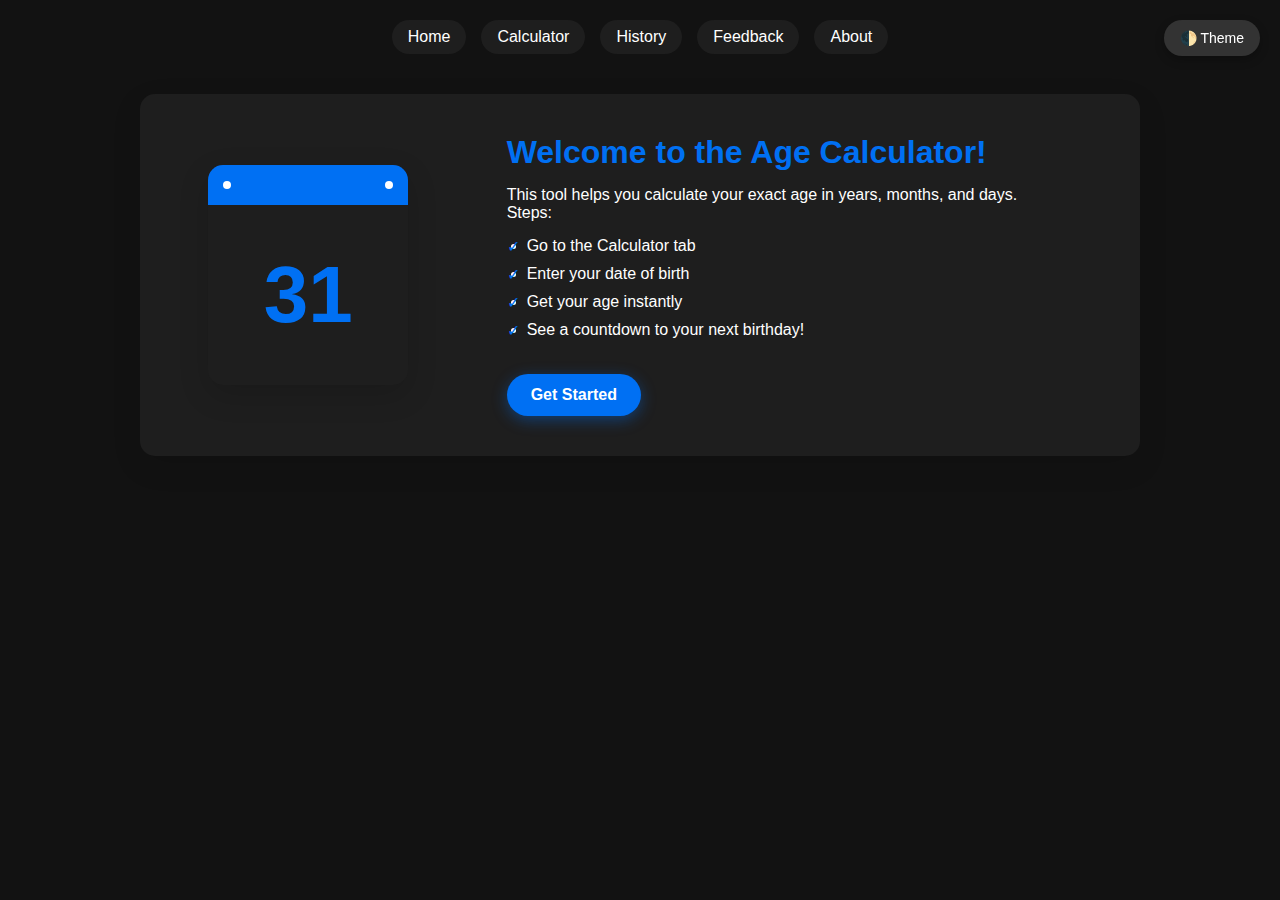
<file: index.html>
<!DOCTYPE html>
<html lang="en">
<head>
  <meta charset="UTF-8" />
  <title>Home - Age Calculator</title>
  <link rel="stylesheet" href="style.css" />
  <link rel="stylesheet" href="https://cdnjs.cloudflare.com/ajax/libs/animate.css/4.1.1/animate.min.css" />
</head>
<body>
  <button class="theme-toggle" onclick="toggleTheme()">🌓 Theme</button>
  <header>
    <nav>
      <a href="index.html" class="animate__animated animate__fadeIn">Home</a>
      <a href="calculator.html" class="animate__animated animate__fadeIn" style="animation-delay: 0.1s">Calculator</a>
      <a href="history.html" class="animate__animated animate__fadeIn" style="animation-delay: 0.2s">History</a>
      <a href="feedback.html" class="animate__animated animate__fadeIn" style="animation-delay: 0.3s">Feedback</a>
      <a href="about.html" class="animate__animated animate__fadeIn" style="animation-delay: 0.4s">About</a>
    </nav>
  </header>
  <main>
    <section class="animate__animated animate__fadeInUp">
      <div class="welcome-container">
        <div class="welcome-image">
          <div class="calendar-icon">
            <div class="calendar-top">
              <span></span>
              <span></span>
            </div>
            <div class="calendar-body">
              <div class="date-display">
                <span class="day">31</span>
              </div>
            </div>
          </div>
        </div>
        <div class="welcome-text">
          <h2 class="animate__animated animate__fadeIn">Welcome to the Age Calculator!</h2>
          <p class="animate__animated animate__fadeIn" style="animation-delay: 0.2s">This tool helps you calculate your exact age in years, months, and days.</p>
          <p class="animate__animated animate__fadeIn" style="animation-delay: 0.3s">Steps:</p>
          <ul>
            <li class="animate__animated animate__fadeInLeft" style="animation-delay: 0.4s">Go to the Calculator tab</li>
            <li class="animate__animated animate__fadeInLeft" style="animation-delay: 0.5s">Enter your date of birth</li>
            <li class="animate__animated animate__fadeInLeft" style="animation-delay: 0.6s">Get your age instantly</li>
            <li class="animate__animated animate__fadeInLeft" style="animation-delay: 0.7s">See a countdown to your next birthday!</li>
          </ul>
          <a href="calculator.html" class="get-started-btn animate__animated animate__pulse animate__infinite">Get Started</a>
        </div>
      </div>
    </section>
  </main>
  <script src="script.js"></script>
</body>
</html>
</file>
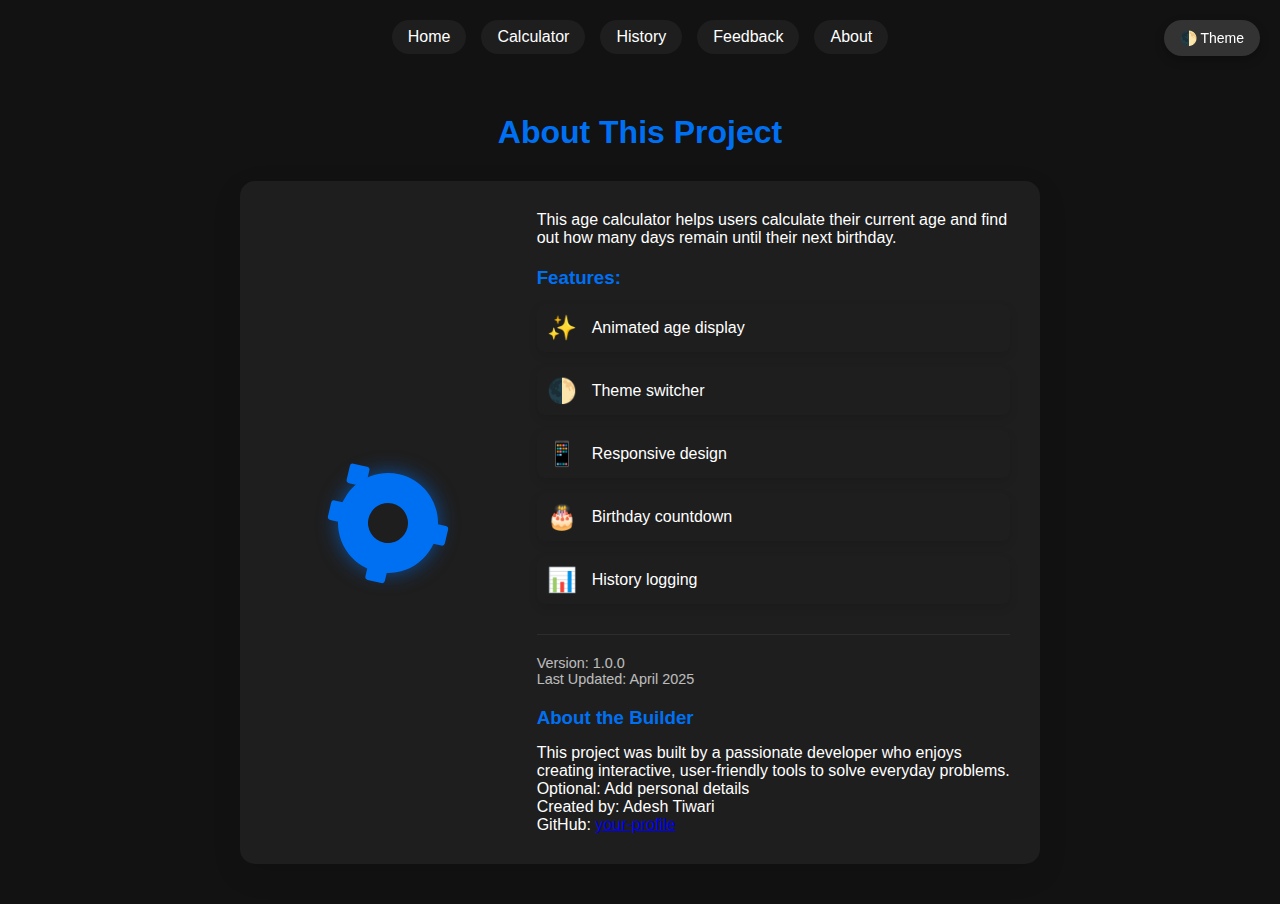
<file: about.html>
<!DOCTYPE html>
<html lang="en">
<head>
  <meta charset="UTF-8" />
  <title>About</title>
  <link rel="stylesheet" href="style.css" />
  <link rel="stylesheet" href="https://cdnjs.cloudflare.com/ajax/libs/animate.css/4.1.1/animate.min.css" />
</head>
<body>
  <button class="theme-toggle" onclick="toggleTheme()">🌓 Theme</button>
  <header>
    <nav>
      <a href="index.html">Home</a>
      <a href="calculator.html">Calculator</a>
      <a href="history.html">History</a>
      <a href="feedback.html">Feedback</a>
      <a href="about.html">About</a>
    </nav>
  </header>
  <main>
    <section class="about-section animate__animated animate__fadeIn">
      <h2 class="animate__animated animate__fadeInDown">About This Project</h2>
      
      <div class="about-container">
        <div class="about-illustration animate__animated animate__fadeInLeft">
          <div class="features-icon">
            <div class="gear">
              <div class="gear-inner"></div>
              <div class="gear-tooth"></div>
              <div class="gear-tooth"></div>
              <div class="gear-tooth"></div>
              <div class="gear-tooth"></div>
            </div>
          </div>
        </div>
        
        <div class="about-content animate__animated animate__fadeInRight">
          <p>This age calculator helps users calculate their current age and find out how many days remain until their next birthday.</p>
          
          <h3 class="animate__animated animate__fadeIn" style="animation-delay: 0.3s">Features:</h3>
          <ul class="features-list">
            <li class="animate__animated animate__fadeInUp" style="animation-delay: 0.4s">
              <span class="feature-icon">✨</span>
              <span class="feature-text">Animated age display</span>
            </li>
            <li class="animate__animated animate__fadeInUp" style="animation-delay: 0.5s">
              <span class="feature-icon">🌓</span>
              <span class="feature-text">Theme switcher</span>
            </li>
            <li class="animate__animated animate__fadeInUp" style="animation-delay: 0.6s">
              <span class="feature-icon">📱</span>
              <span class="feature-text">Responsive design</span>
            </li>
            <li class="animate__animated animate__fadeInUp" style="animation-delay: 0.7s">
              <span class="feature-icon">🎂</span>
              <span class="feature-text">Birthday countdown</span>
            </li>
            <li class="animate__animated animate__fadeInUp" style="animation-delay: 0.8s">
              <span class="feature-icon">📊</span>
              <span class="feature-text">History logging</span>
            </li>
          </ul>
          
          <div class="version-info animate__animated animate__fadeIn" style="animation-delay: 0.9s">
            <p>Version: 1.0.0</p>
            <p>Last Updated: April 2025</p>
          </div>

          <div class="builder-info animate__animated animate__fadeIn" style="animation-delay: 1s">
            <h3>About the Builder</h3>
            <p>This project was built by a passionate developer who enjoys creating interactive, user-friendly tools to solve everyday problems.</p>
             Optional: Add personal details
            <p>Created by: Adesh Tiwari</p>
            <p>GitHub: <a href="https://github.com/your-profile" target="_blank">your-profile</a></p> 
          </div>

        </div>
      </div>
    </section>
  </main>
  <script src="script.js"></script>
  <script>
    document.addEventListener("DOMContentLoaded", () => {
      // Animate the gear
      setInterval(() => {
        const gear = document.querySelector('.gear');
        let currentRotation = 0;
        
        if (gear.style.transform) {
          const match = gear.style.transform.match(/rotate\((\d+)deg\)/);
          if (match) {
            currentRotation = parseInt(match[1], 10);
          }
        }
        
        gear.style.transform = `rotate(${currentRotation + 1}deg)`;
      }, 50);
    });
  </script>
</body>
</html>
</file>
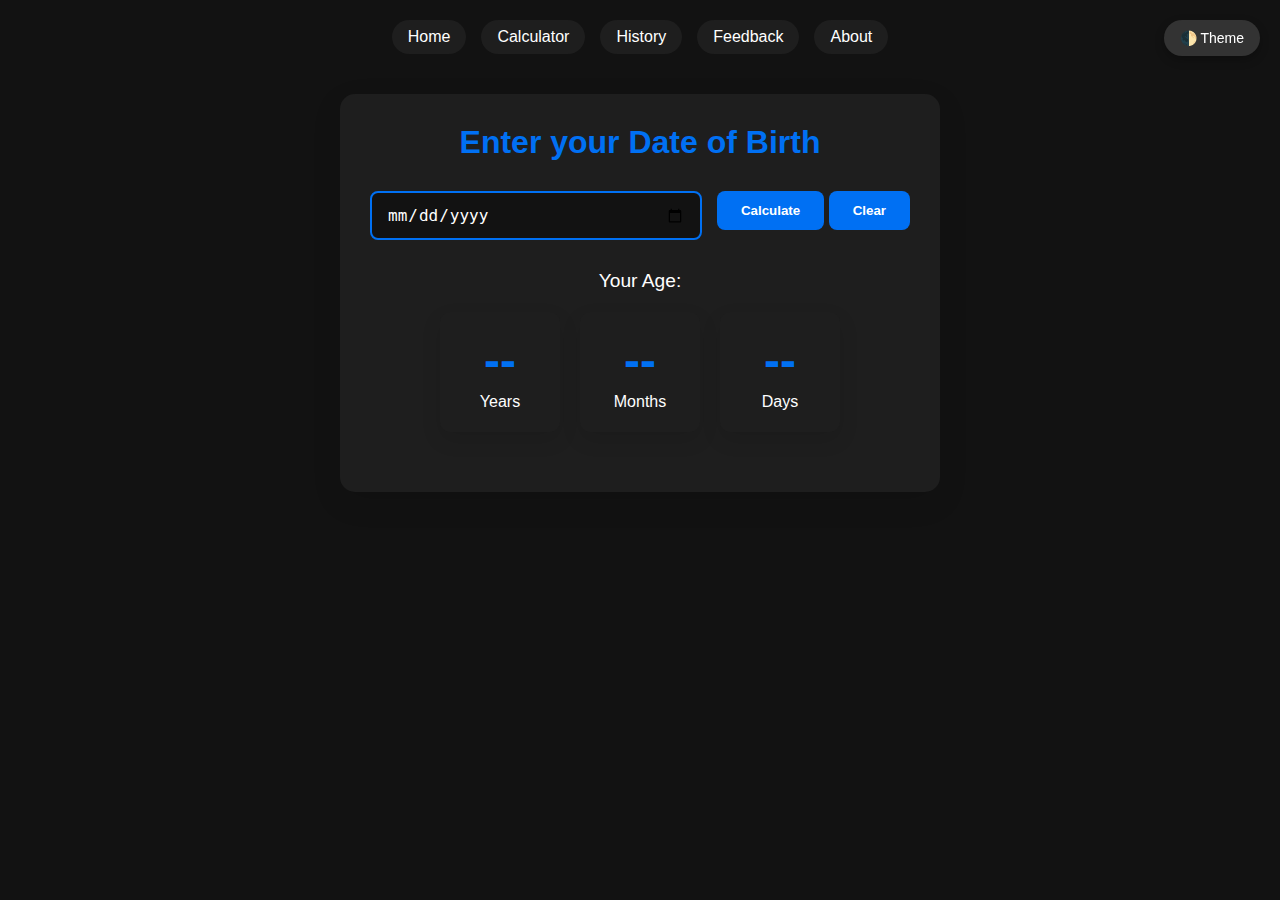
<file: calculator.html>
<!DOCTYPE html>
<html lang="en">
<head>
  <meta charset="UTF-8" />
  <title>Age Calculator</title>
  <link rel="stylesheet" href="style.css" />
  <link rel="stylesheet" href="https://cdnjs.cloudflare.com/ajax/libs/animate.css/4.1.1/animate.min.css" />
</head>
<body>
  <button class="theme-toggle" onclick="toggleTheme()">🌓 Theme</button>
  <header>
    <nav>
      <a href="index.html">Home</a>
      <a href="calculator.html">Calculator</a>
      <a href="history.html">History</a>
      <a href="feedback.html">Feedback</a>
      <a href="about.html">About</a>
    </nav>
  </header>
  <main>
    <section class="calculator-section animate__animated animate__fadeIn">
      <div class="calculator-container">
        <h2 class="animate__animated animate__fadeInDown">Enter your Date of Birth</h2>

        <div class="input-container animate__animated animate__fadeInUp" style="animation-delay: 0.2s">
          <input type="date" id="dob" required />
          <div class="button-group">
            <button onclick="calculateAge()" class="calculate-btn">Calculate</button>
            <button onclick="clearAge()" class="calculate-btn">Clear</button>
          </div>
          <p id="error-message" style="color: red; display: none;">Please select your date of birth.</p>
        </div>

        <div class="result-container">
          <p class="result-title animate__animated animate__fadeIn" style="animation-delay: 0.4s">Your Age:</p>

          <div class="age-boxes">
            <div class="age-box animate__animated animate__zoomIn" style="animation-delay: 0.5s">
              <span id="years" class="age-number">--</span>
              <span class="age-label">Years</span>
            </div>
            <div class="age-box animate__animated animate__zoomIn" style="animation-delay: 0.6s">
              <span id="months" class="age-number">--</span>
              <span class="age-label">Months</span>
            </div>
            <div class="age-box animate__animated animate__zoomIn" style="animation-delay: 0.7s">
              <span id="days" class="age-number">--</span>
              <span class="age-label">Days</span>
            </div>
          </div>

          <p id="countdown" class="countdown animate__animated animate__fadeIn" style="animation-delay: 0.8s"></p>

          <div class="birthday-cake animate__animated animate__bounceIn" style="animation-delay: 1s; display: none;">
            <div class="cake-base">
              <div class="cake-top"></div>
              <div class="candle">
                <div class="flame"></div>
              </div>
            </div>
          </div>
        </div>
      </div>
    </section>
  </main>

  <script>
    function toggleTheme() {
      document.body.classList.toggle("dark");
    }

    function calculateAge() {
      const dobInput = document.getElementById("dob");
      const dobValue = dobInput.value;
      const errorMsg = document.getElementById("error-message");

      if (!dobValue) {
        errorMsg.style.display = "block";
        return;
      } else {
        errorMsg.style.display = "none";
      }

      const dob = new Date(dobValue);
      const today = new Date();

      let years = today.getFullYear() - dob.getFullYear();
      let months = today.getMonth() - dob.getMonth();
      let days = today.getDate() - dob.getDate();

      if (days < 0) {
        months--;
        const prevMonth = new Date(today.getFullYear(), today.getMonth(), 0).getDate();
        days += prevMonth;
      }

      if (months < 0) {
        years--;
        months += 12;
      }

      document.getElementById("years").textContent = years;
      document.getElementById("months").textContent = months;
      document.getElementById("days").textContent = days;

      const cake = document.querySelector(".birthday-cake");
      const isBirthday = dob.getDate() === today.getDate() && dob.getMonth() === today.getMonth();
      cake.style.display = isBirthday ? "block" : "none";

      const nextBirthday = new Date(today.getFullYear(), dob.getMonth(), dob.getDate());
      if (nextBirthday < today) nextBirthday.setFullYear(today.getFullYear() + 1);
      const diffDays = Math.ceil((nextBirthday - today) / (1000 * 60 * 60 * 24));

      document.getElementById("countdown").textContent = isBirthday
        ? "🎉 Happy Birthday!"
        : `🎂 ${diffDays} day(s) until your next birthday!`;

      // Save to localStorage under "history"
      const history = JSON.parse(localStorage.getItem("history")) || [];
      history.push({
        dob: dobValue,
        years,
        months,
        days,
        time: new Date().toLocaleString()
      });
      localStorage.setItem("history", JSON.stringify(history));

      // ✅ Clear the result after 5 seconds
      setTimeout(clearAge, 5000);
    }

    function clearAge() {
      document.getElementById("dob").value = "";
      document.getElementById("years").textContent = "--";
      document.getElementById("months").textContent = "--";
      document.getElementById("days").textContent = "--";
      document.getElementById("countdown").textContent = "";
      document.querySelector(".birthday-cake").style.display = "none";
      document.getElementById("error-message").style.display = "none";
    }
  </script>
  <script src="script.js"></script>
</body>
</html>
</file>
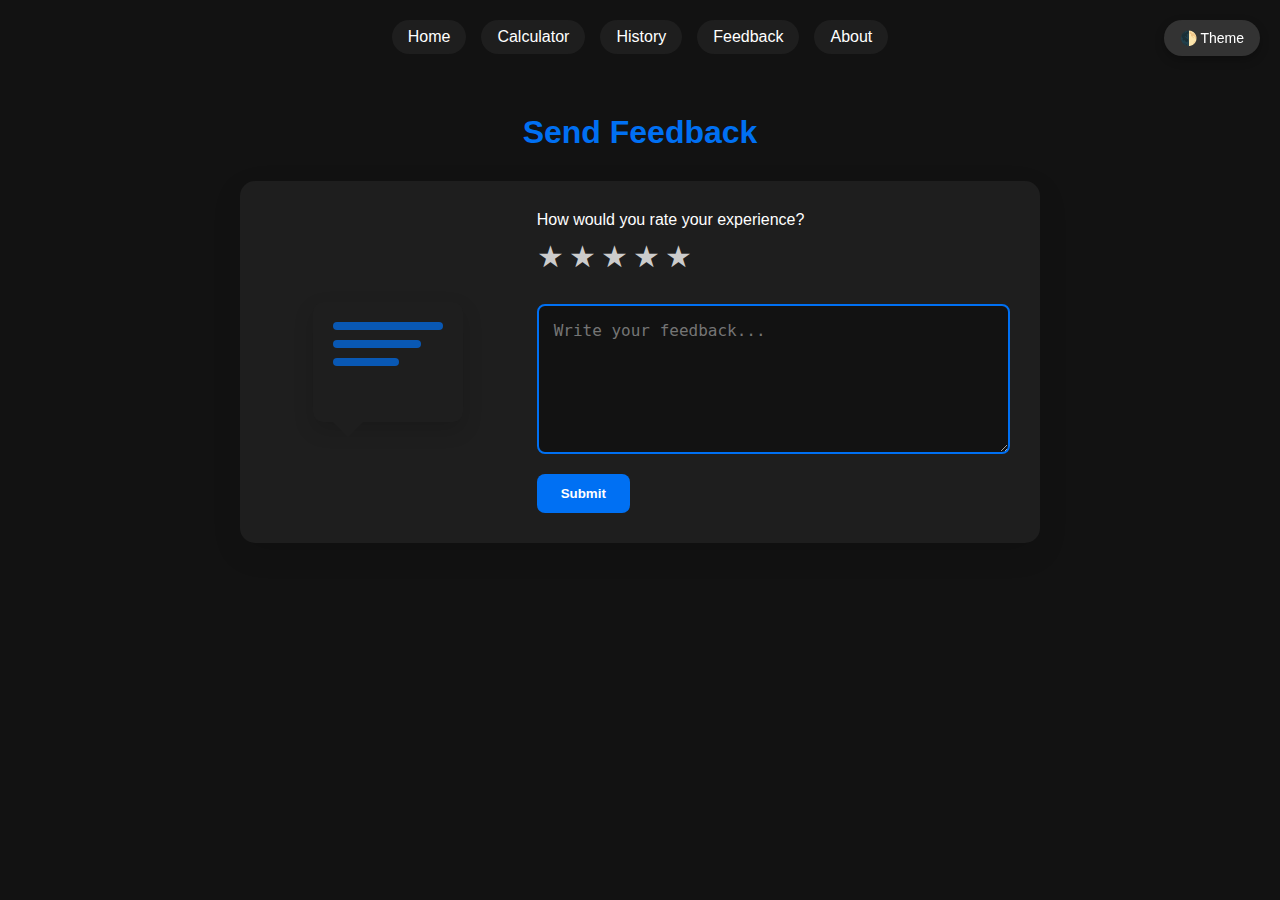
<file: feedback.html>
<!DOCTYPE html>
<html lang="en">
<head>
  <meta charset="UTF-8" />
  <title>Feedback</title>
  <link rel="stylesheet" href="style.css" />
  <link rel="stylesheet" href="https://cdnjs.cloudflare.com/ajax/libs/animate.css/4.1.1/animate.min.css" />
</head>
<body>
  <button class="theme-toggle" onclick="toggleTheme()">🌓 Theme</button>
  <header>
    <nav>
      <a href="index.html">Home</a>
      <a href="calculator.html">Calculator</a>
      <a href="history.html">History</a>
      <a href="feedback.html">Feedback</a>
      <a href="about.html">About</a>
    </nav>
  </header>
  <main>
    <section class="feedback-section animate__animated animate__fadeIn">
      <h2 class="animate__animated animate__fadeInDown">Send Feedback</h2>
      
      <div class="feedback-container">
        <div class="feedback-illustration animate__animated animate__fadeInLeft">
          <div class="message-icon">
            <div class="message-body">
              <div class="message-line"></div>
              <div class="message-line"></div>
              <div class="message-line"></div>
            </div>
          </div>
        </div>
        
        <form id="feedbackForm" class="animate__animated animate__fadeInRight">
          <div class="rating-container animate__animated animate__fadeIn" style="animation-delay: 0.3s">
            <p>How would you rate your experience?</p>
            <div class="stars">
              <span class="star" data-rating="1">★</span>
              <span class="star" data-rating="2">★</span>
              <span class="star" data-rating="3">★</span>
              <span class="star" data-rating="4">★</span>
              <span class="star" data-rating="5">★</span>
            </div>
          </div>
          
          <textarea placeholder="Write your feedback..." required class="animate__animated animate__fadeIn" style="animation-delay: 0.4s"></textarea>
          <button type="submit" class="submit-btn animate__animated animate__fadeIn" style="animation-delay: 0.5s">Submit</button>
        </form>
      </div>
      
      <div id="thankYouMessage" class="thank-you-message">
        <div class="checkmark-circle">
          <div class="checkmark"></div>
        </div>
        <p>Thanks for your feedback!</p>
      </div>
    </section>
  </main>
  <script src="script.js"></script>
  <script>
    document.addEventListener("DOMContentLoaded", () => {
      // Star rating functionality
      const stars = document.querySelectorAll('.star');
      stars.forEach(star => {
        star.addEventListener('click', () => {
          const rating = star.getAttribute('data-rating');
          resetStars();
          highlightStars(rating);
        });
      });
      
      function resetStars() {
        stars.forEach(s => s.classList.remove('active'));
      }
      
      function highlightStars(rating) {
        stars.forEach(s => {
          if (s.getAttribute('data-rating') <= rating) {
            s.classList.add('active');
          }
        });
      }
      
      // Form submission
      const form = document.getElementById('feedbackForm');
      const thankYouMessage = document.getElementById('thankYouMessage');
      
      form.addEventListener('submit', (e) => {
        e.preventDefault();
        form.classList.add('animate__animated', 'animate__fadeOutUp');
        
        setTimeout(() => {
          form.style.display = 'none';
          thankYouMessage.style.display = 'flex';
          thankYouMessage.classList.add('animate__animated', 'animate__fadeIn');
          
          // Reset form after 3 seconds
          setTimeout(() => {
            thankYouMessage.classList.remove('animate__fadeIn');
            thankYouMessage.classList.add('animate__fadeOut');
            
            setTimeout(() => {
              form.reset();
              resetStars();
              thankYouMessage.style.display = 'none';
              form.classList.remove('animate__fadeOutUp');
              form.style.display = 'block';
              form.classList.add('animate__fadeIn');
            }, 500);
          }, 3000);
        }, 500);
      });
    });
  </script>
</body>
</html>
</file>
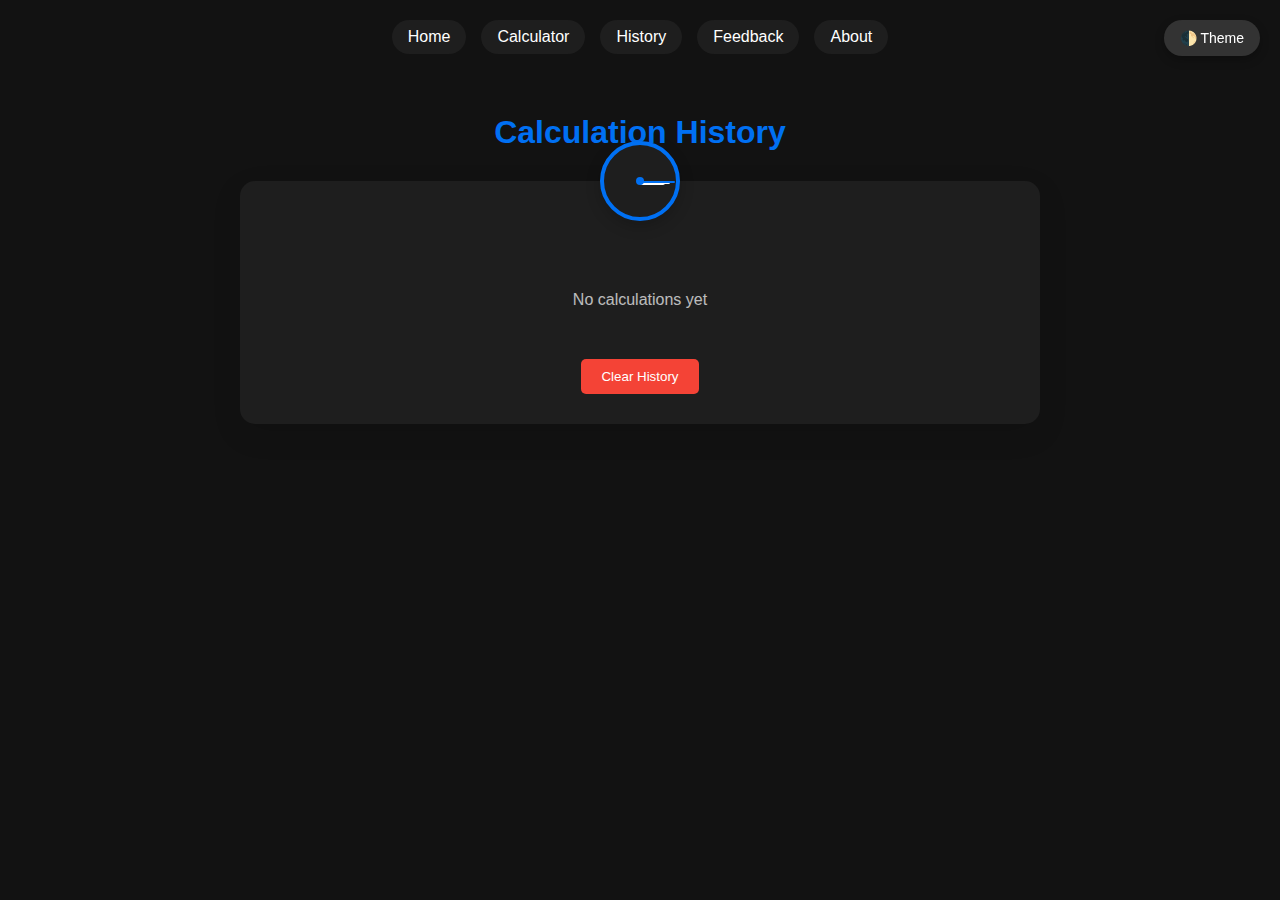
<file: history.html>
<!DOCTYPE html>
<html lang="en">
<head>
  <meta charset="UTF-8" />
  <title>History</title>
  <link rel="stylesheet" href="style.css" />
  <link rel="stylesheet" href="https://cdnjs.cloudflare.com/ajax/libs/animate.css/4.1.1/animate.min.css" />
</head>
<body>
  <button class="theme-toggle" onclick="toggleTheme()">🌓 Theme</button>
  <header>
    <nav>
      <a href="index.html">Home</a>
      <a href="calculator.html">Calculator</a>
      <a href="history.html">History</a>
      <a href="feedback.html">Feedback</a>
      <a href="about.html">About</a>
    </nav>
  </header>
  <main>
    <section class="history-section animate__animated animate__fadeIn">
      <h2 class="animate__animated animate__fadeInDown">Calculation History</h2>

      <div class="history-container">
        <div class="history-icon animate__animated animate__fadeInLeft">
          <div class="clock">
            <div class="clock-face">
              <div class="hand hour-hand"></div>
              <div class="hand minute-hand"></div>
              <div class="hand second-hand"></div>
              <div class="center-dot"></div>
            </div>
          </div>
        </div>

        <ul id="historyList" class="animate__animated animate__fadeInRight"></ul>

        <button onclick="clearHistory()" class="clear-history-btn animate__animated animate__fadeIn" style="animation-delay: 0.5s">Clear History</button>
      </div>
    </section>
  </main>
  <script src="script.js"></script>
  <script>
    function toggleTheme() {
      document.body.classList.toggle("dark");
    }

    function loadHistory() {
      const history = JSON.parse(localStorage.getItem("history")) || [];
      const list = document.getElementById("historyList");

      if (history.length === 0) {
        list.innerHTML = '<li class="empty-history animate__animated animate__fadeIn">No calculations yet</li>';
      } else {
        list.innerHTML = history.map((item, index) => `
          <li class="history-item animate__animated animate__fadeInUp" style="animation-delay: ${index * 0.1}s">
            <div class="history-date"><strong>${item.dob}</strong></div>
            <div class="history-result">${item.years}y ${item.months}m ${item.days}d</div>
            <div class="history-time"><small>${item.time}</small></div>
          </li>
        `).join('');
      }
    }

    function clearHistory() {
  localStorage.removeItem("history");
  document.getElementById("historyList").innerHTML =
    '<li class="empty-history animate__animated animate__fadeIn">No calculations yet</li>';
    }
    
    function startClock() {
      setInterval(() => {
        const now = new Date();
        const seconds = now.getSeconds();
        const minutes = now.getMinutes();
        const hours = now.getHours();

        const secondsDegrees = ((seconds / 60) * 360) + 90;
        const minutesDegrees = ((minutes / 60) * 360) + ((seconds / 60) * 6) + 90;
        const hoursDegrees = ((hours / 12) * 360) + ((minutes / 60) * 30) + 90;

        document.querySelector('.second-hand').style.transform = `rotate(${secondsDegrees}deg)`;
        document.querySelector('.minute-hand').style.transform = `rotate(${minutesDegrees}deg)`;
        document.querySelector('.hour-hand').style.transform = `rotate(${hoursDegrees}deg)`;
      }, 1000);
    }

    // Load history and start clock on page load
    document.addEventListener("DOMContentLoaded", () => {
      loadHistory();
      startClock();
    });
  </script>
</body>
</html>
</file>
<file: style.css>
* {
  box-sizing: border-box;
  margin: 0;
  padding: 0;
}

body {
  font-family: "Segoe UI", sans-serif;
  background: var(--bg);
  color: var(--text);
  padding: 20px;
  transition: background 0.3s, color 0.3s;
  min-height: 100vh;
}

body.light {
  --bg: #ffffff;
  --text: #000000;
  --button: #e0e0e0;
  --button-text: #000;
  --primary: #0070f3;
  --secondary: #f5f5f5;
  --accent: #0070f3;
  --box-bg: #f0f0f0;
  --box-shadow: rgba(0, 0, 0, 0.1);
}

body:not(.light) {
  --bg: #121212;
  --text: #ffffff;
  --button: #333;
  --button-text: #fff;
  --primary: #0070f3;
  --secondary: #1e1e1e;
  --accent: #0070f3;
  --box-bg: #1e1e1e;
  --box-shadow: rgba(255, 255, 255, 0.1);
}

.theme-toggle {
  position: fixed;
  top: 20px;
  right: 20px;
  background: var(--button);
  color: var(--button-text);
  border: none;
  padding: 10px 16px;
  font-size: 14px;
  border-radius: 50px;
  cursor: pointer;
  transition: background 0.3s, transform 0.2s;
  z-index: 1001;
  box-shadow: 0 4px 10px rgba(0, 0, 0, 0.25);
}

.theme-toggle:hover {
  background: #555;
  transform: scale(1.05);
}

header {
  margin-bottom: 40px;
}

nav {
  margin-bottom: 20px;
  display: flex;
  gap: 15px;
  flex-wrap: wrap;
  justify-content: center;
}

nav a {
  text-decoration: none;
  color: var(--text);
  font-weight: 500;
  padding: 8px 16px;
  border-radius: 20px;
  transition: all 0.3s ease;
  background: var(--secondary);
}

nav a:hover {
  background: var(--primary);
  color: white;
  transform: translateY(-3px);
  box-shadow: 0 4px 8px rgba(0, 0, 0, 0.2);
}

section {
  animation: fadeIn 0.7s ease-in-out;
  margin-top: 20px;
  max-width: 1000px;
  margin: 0 auto;
}

h2 {
  text-align: center;
  margin-bottom: 30px;
  font-size: 2rem;
  color: var(--primary);
}

/* Home Page Styles */
.welcome-container {
  display: flex;
  flex-direction: column;
  align-items: center;
  gap: 30px;
  padding: 20px;
  background: var(--secondary);
  border-radius: 15px;
  box-shadow: 0 10px 30px rgba(0, 0, 0, 0.1);
}

@media (min-width: 768px) {
  .welcome-container {
    flex-direction: row;
  }
}

.welcome-image {
  flex: 1;
  display: flex;
  justify-content: center;
  align-items: center;
}

.welcome-text {
  flex: 2;
  padding: 20px;
}

.welcome-text h2 {
  text-align: left;
  margin-bottom: 15px;
}

.welcome-text ul {
  margin: 15px 0;
  padding-left: 20px;
}

.welcome-text li {
  margin-bottom: 10px;
  position: relative;
}

.welcome-text li::before {
  content: "✓";
  color: var(--primary);
  position: absolute;
  left: -20px;
}

.get-started-btn {
  display: inline-block;
  background: var(--primary);
  color: white;
  padding: 12px 24px;
  border-radius: 30px;
  text-decoration: none;
  font-weight: bold;
  margin-top: 20px;
  transition: all 0.3s ease;
  box-shadow: 0 4px 15px rgba(0, 112, 243, 0.4);
}

.get-started-btn:hover {
  transform: translateY(-3px);
  box-shadow: 0 6px 20px rgba(0, 112, 243, 0.6);
}

/* Calendar Icon */
.calendar-icon {
  width: 200px;
  height: 220px;
  background: var(--box-bg);
  border-radius: 15px;
  overflow: hidden;
  box-shadow: 0 10px 30px rgba(0, 0, 0, 0.15);
  position: relative;
  animation: float 3s ease-in-out infinite;
}

.calendar-top {
  height: 40px;
  background: var(--primary);
  display: flex;
  justify-content: space-between;
  padding: 0 15px;
  align-items: center;
}

.calendar-top span {
  width: 8px;
  height: 8px;
  background: white;
  border-radius: 50%;
}

.calendar-body {
  display: flex;
  justify-content: center;
  align-items: center;
  height: calc(100% - 40px);
}

.date-display {
  font-size: 80px;
  font-weight: bold;
  color: var(--primary);
  animation: pulse 2s infinite;
}

/* Calculator Page Styles */
.calculator-container {
  max-width: 600px;
  margin: 0 auto;
  padding: 30px;
  background: var(--secondary);
  border-radius: 15px;
  box-shadow: 0 10px 30px rgba(0, 0, 0, 0.1);
}

.input-container {
  display: flex;
  gap: 15px;
  margin-bottom: 30px;
  flex-wrap: wrap;
}

input[type="date"] {
  flex: 1;
  min-width: 200px;
  padding: 12px 15px;
  border: 2px solid var(--primary);
  border-radius: 8px;
  font-size: 16px;
  background: var(--bg);
  color: var(--text);
  outline: none;
}

.calculate-btn {
  padding: 12px 24px;
  background: var(--primary);
  color: white;
  border: none;
  border-radius: 8px;
  font-weight: bold;
  cursor: pointer;
  transition: all 0.3s ease;
}

.calculate-btn:hover {
  transform: translateY(-3px);
  box-shadow: 0 6px 20px rgba(0, 112, 243, 0.4);
}

.result-container {
  text-align: center;
}

.result-title {
  font-size: 1.2rem;
  margin-bottom: 20px;
  color: var(--text);
}

.age-boxes {
  display: flex;
  justify-content: center;
  gap: 20px;
  margin-bottom: 30px;
  flex-wrap: wrap;
}

.age-box {
  width: 120px;
  height: 120px;
  background: var(--box-bg);
  border-radius: 10px;
  display: flex;
  flex-direction: column;
  justify-content: center;
  align-items: center;
  box-shadow: 0 8px 20px rgba(0, 0, 0, 0.1);
  transition: all 0.3s ease;
}

.age-box:hover {
  transform: translateY(-5px);
  box-shadow: 0 12px 25px rgba(0, 0, 0, 0.15);
}

.age-number {
  font-size: 3rem;
  font-weight: bold;
  color: var(--primary);
}

.age-label {
  font-size: 1rem;
  color: var(--text);
  margin-top: 5px;
}

.countdown {
  font-size: 1.2rem;
  margin-top: 20px;
  color: #4caf50;
  font-weight: bold;
  animation: pulse 2s infinite;
}

/* Birthday Cake */
.birthday-cake {
  margin: 30px auto;
  width: 100px;
  height: 80px;
  position: relative;
}

.cake-base {
  width: 100%;
  height: 60px;
  background: #f06292;
  border-radius: 10px 10px 5px 5px;
  position: relative;
}

.cake-top {
  width: 100%;
  height: 20px;
  background: #f8bbd0;
  border-radius: 5px 5px 0 0;
  position: absolute;
  top: -20px;
}

.candle {
  width: 8px;
  height: 30px;
  background: #ffeb3b;
  position: absolute;
  top: -50px;
  left: 50%;
  transform: translateX(-50%);
  border-radius: 4px;
}

.flame {
  width: 15px;
  height: 20px;
  background: #ff9800;
  border-radius: 50% 50% 20% 20%;
  position: absolute;
  top: -20px;
  left: 50%;
  transform: translateX(-50%);
  animation: flicker 0.5s infinite alternate;
  box-shadow: 0 0 10px #ff9800, 0 0 20px #ff9800;
}

/* History Page Styles */
.history-section {
  padding: 20px;
}

.history-container {
  max-width: 800px;
  margin: 0 auto;
  background: var(--secondary);
  border-radius: 15px;
  padding: 30px;
  box-shadow: 0 10px 30px rgba(0, 0, 0, 0.1);
  position: relative;
}

.history-icon {
  position: absolute;
  top: -40px;
  left: 50%;
  transform: translateX(-50%);
}

.clock {
  width: 80px;
  height: 80px;
  background: var(--box-bg);
  border-radius: 50%;
  border: 4px solid var(--primary);
  position: relative;
  box-shadow: 0 5px 15px rgba(0, 0, 0, 0.2);
}

.clock-face {
  width: 100%;
  height: 100%;
  position: relative;
}

.hand {
  \
  position: absolute0, 0, 0.2;
  );
}

.clock-face {
  width: 100%;
  height: 100%;
  position: relative;
}

.hand {
  position: absolute;
  top: 50%;
  left: 50%;
  transform-origin: 0% 50%;
  background: var(--text);
}

.hour-hand {
  width: 25px;
  height: 4px;
  border-radius: 4px;
}

.minute-hand {
  width: 30px;
  height: 3px;
  border-radius: 3px;
}

.second-hand {
  width: 35px;
  height: 2px;
  background: var(--primary);
  border-radius: 2px;
}

.center-dot {
  width: 8px;
  height: 8px;
  background: var(--primary);
  border-radius: 50%;
  position: absolute;
  top: 50%;
  left: 50%;
  transform: translate(-50%, -50%);
}

#historyList {
  list-style: none;
  margin-top: 50px;
  max-height: 400px;
  overflow-y: auto;
  padding: 10px;
}

.history-item {
  background: var(--box-bg);
  margin-bottom: 15px;
  padding: 15px;
  border-radius: 8px;
  box-shadow: 0 4px 10px rgba(0, 0, 0, 0.1);
  transition: all 0.3s ease;
}

.history-item:hover {
  transform: translateY(-3px);
  box-shadow: 0 6px 15px rgba(0, 0, 0, 0.15);
}

.history-date {
  font-size: 1.1rem;
  margin-bottom: 5px;
}

.history-result {
  font-size: 1.2rem;
  color: var(--primary);
  font-weight: bold;
  margin-bottom: 5px;
}

.history-time {
  color: var(--text);
  opacity: 0.7;
}

.empty-history {
  text-align: center;
  padding: 20px;
  color: var(--text);
  opacity: 0.7;
}

.clear-history-btn {
  display: block;
  margin: 20px auto 0;
  padding: 10px 20px;
  background: #f44336;
  color: white;
  border: none;
  border-radius: 5px;
  cursor: pointer;
  transition: all 0.3s ease;
}

.clear-history-btn:hover {
  background: #d32f2f;
  transform: translateY(-2px);
}

/* Feedback Page Styles */
.feedback-section {
  padding: 20px;
}

.feedback-container {
  max-width: 800px;
  margin: 0 auto;
  display: flex;
  flex-direction: column;
  gap: 30px;
  background: var(--secondary);
  border-radius: 15px;
  padding: 30px;
  box-shadow: 0 10px 30px rgba(0, 0, 0, 0.1);
}

@media (min-width: 768px) {
  .feedback-container {
    flex-direction: row;
  }
}

.feedback-illustration {
  flex: 1;
  display: flex;
  justify-content: center;
  align-items: center;
}

.message-icon {
  width: 150px;
  height: 120px;
  background: var(--box-bg);
  border-radius: 10px;
  position: relative;
  box-shadow: 0 8px 20px rgba(0, 0, 0, 0.15);
  animation: float 3s ease-in-out infinite;
}

.message-icon:after {
  content: "";
  position: absolute;
  bottom: -15px;
  left: 20px;
  border-width: 15px 15px 0;
  border-style: solid;
  border-color: var(--box-bg) transparent;
}

.message-body {
  padding: 20px;
  display: flex;
  flex-direction: column;
  gap: 10px;
}

.message-line {
  height: 8px;
  background: var(--primary);
  border-radius: 4px;
  opacity: 0.7;
}

.message-line:nth-child(2) {
  width: 80%;
}

.message-line:nth-child(3) {
  width: 60%;
}

form {
  flex: 2;
  display: flex;
  flex-direction: column;
  gap: 20px;
}

.rating-container {
  margin-bottom: 10px;
}

.stars {
  display: flex;
  gap: 5px;
  margin-top: 10px;
}

.star {
  font-size: 30px;
  color: #ccc;
  cursor: pointer;
  transition: color 0.3s ease;
}

.star:hover,
.star.active {
  color: #ffc107;
}

textarea {
  width: 100%;
  height: 150px;
  padding: 15px;
  border: 2px solid var(--primary);
  border-radius: 8px;
  font-size: 16px;
  background: var(--bg);
  color: var(--text);
  resize: vertical;
  outline: none;
}

.submit-btn {
  padding: 12px 24px;
  background: var(--primary);
  color: white;
  border: none;
  border-radius: 8px;
  font-weight: bold;
  cursor: pointer;
  transition: all 0.3s ease;
  align-self: flex-start;
}

.submit-btn:hover {
  transform: translateY(-3px);
  box-shadow: 0 6px 20px rgba(0, 112, 243, 0.4);
}

.thank-you-message {
  display: none;
  flex-direction: column;
  align-items: center;
  justify-content: center;
  gap: 20px;
  padding: 30px;
}

.checkmark-circle {
  width: 80px;
  height: 80px;
  background: #4caf50;
  border-radius: 50%;
  display: flex;
  justify-content: center;
  align-items: center;
}

.checkmark {
  width: 40px;
  height: 20px;
  border-bottom: 5px solid white;
  border-right: 5px solid white;
  transform: rotate(45deg);
}

/* About Page Styles */
.about-section {
  padding: 20px;
}

.about-container {
  max-width: 800px;
  margin: 0 auto;
  display: flex;
  flex-direction: column;
  gap: 30px;
  background: var(--secondary);
  border-radius: 15px;
  padding: 30px;
  box-shadow: 0 10px 30px rgba(0, 0, 0, 0.1);
}

@media (min-width: 768px) {
  .about-container {
    flex-direction: row;
  }
}

.about-illustration {
  flex: 1;
  display: flex;
  justify-content: center;
  align-items: center;
}

.about-content {
  flex: 2;
}

.about-content h3 {
  margin: 20px 0 15px;
  color: var(--primary);
}

.features-list {
  list-style: none;
}

.features-list li {
  display: flex;
  align-items: center;
  margin-bottom: 15px;
  padding: 10px;
  background: var(--box-bg);
  border-radius: 8px;
  box-shadow: 0 4px 10px rgba(0, 0, 0, 0.1);
  transition: all 0.3s ease;
}

.features-list li:hover {
  transform: translateX(5px);
  box-shadow: 0 6px 15px rgba(0, 0, 0, 0.15);
}

.feature-icon {
  font-size: 24px;
  margin-right: 15px;
}

.version-info {
  margin-top: 30px;
  padding-top: 20px;
  border-top: 1px solid var(--box-shadow);
  font-size: 0.9rem;
  color: var(--text);
  opacity: 0.7;
}

.gear {
  width: 100px;
  height: 100px;
  background: var(--primary);
  border-radius: 50%;
  position: relative;
  box-shadow: 0 0 20px rgba(0, 112, 243, 0.6);
}

.gear-inner {
  width: 40px;
  height: 40px;
  background: var(--box-bg);
  border-radius: 50%;
  position: absolute;
  top: 50%;
  left: 50%;
  transform: translate(-50%, -50%);
}

.gear-tooth {
  width: 20px;
  height: 20px;
  background: var(--primary);
  position: absolute;
  border-radius: 3px;
}

.gear-tooth:nth-child(1) {
  top: -10px;
  left: 50%;
  transform: translateX(-50%);
}

.gear-tooth:nth-child(2) {
  bottom: -10px;
  left: 50%;
  transform: translateX(-50%);
}

.gear-tooth:nth-child(3) {
  left: -10px;
  top: 50%;
  transform: translateY(-50%);
}

.gear-tooth:nth-child(4) {
  right: -10px;
  top: 50%;
  transform: translateY(-50%);
}

/* Animations */
@keyframes fadeIn {
  from {
    opacity: 0;
    transform: translateY(20px);
  }
  to {
    opacity: 1;
    transform: translateY(0);
  }
}

@keyframes float {
  0% {
    transform: translateY(0px);
  }
  50% {
    transform: translateY(-10px);
  }
  100% {
    transform: translateY(0px);
  }
}

@keyframes pulse {
  0% {
    transform: scale(1);
  }
  50% {
    transform: scale(1.05);
  }
  100% {
    transform: scale(1);
  }
}

@keyframes flicker {
  0% {
    opacity: 1;
  }
  100% {
    opacity: 0.8;
  }
}
</file>
